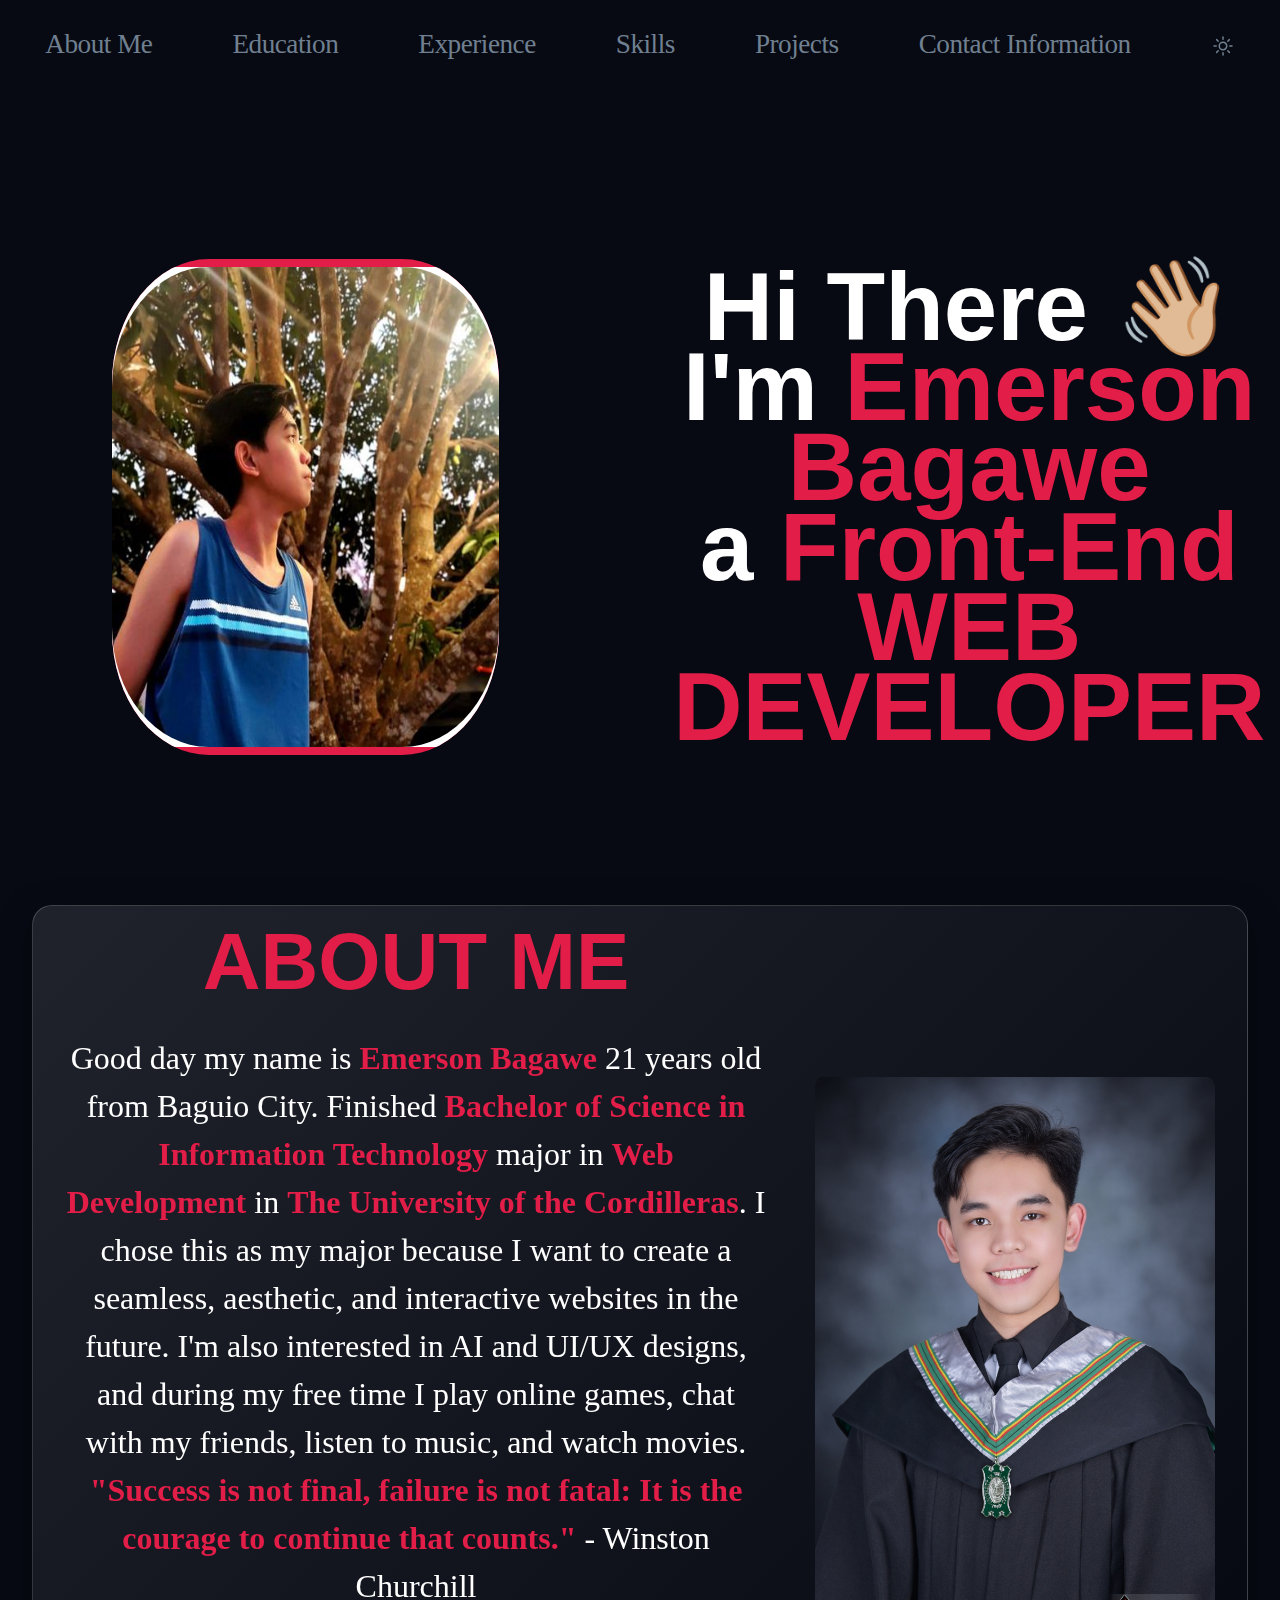
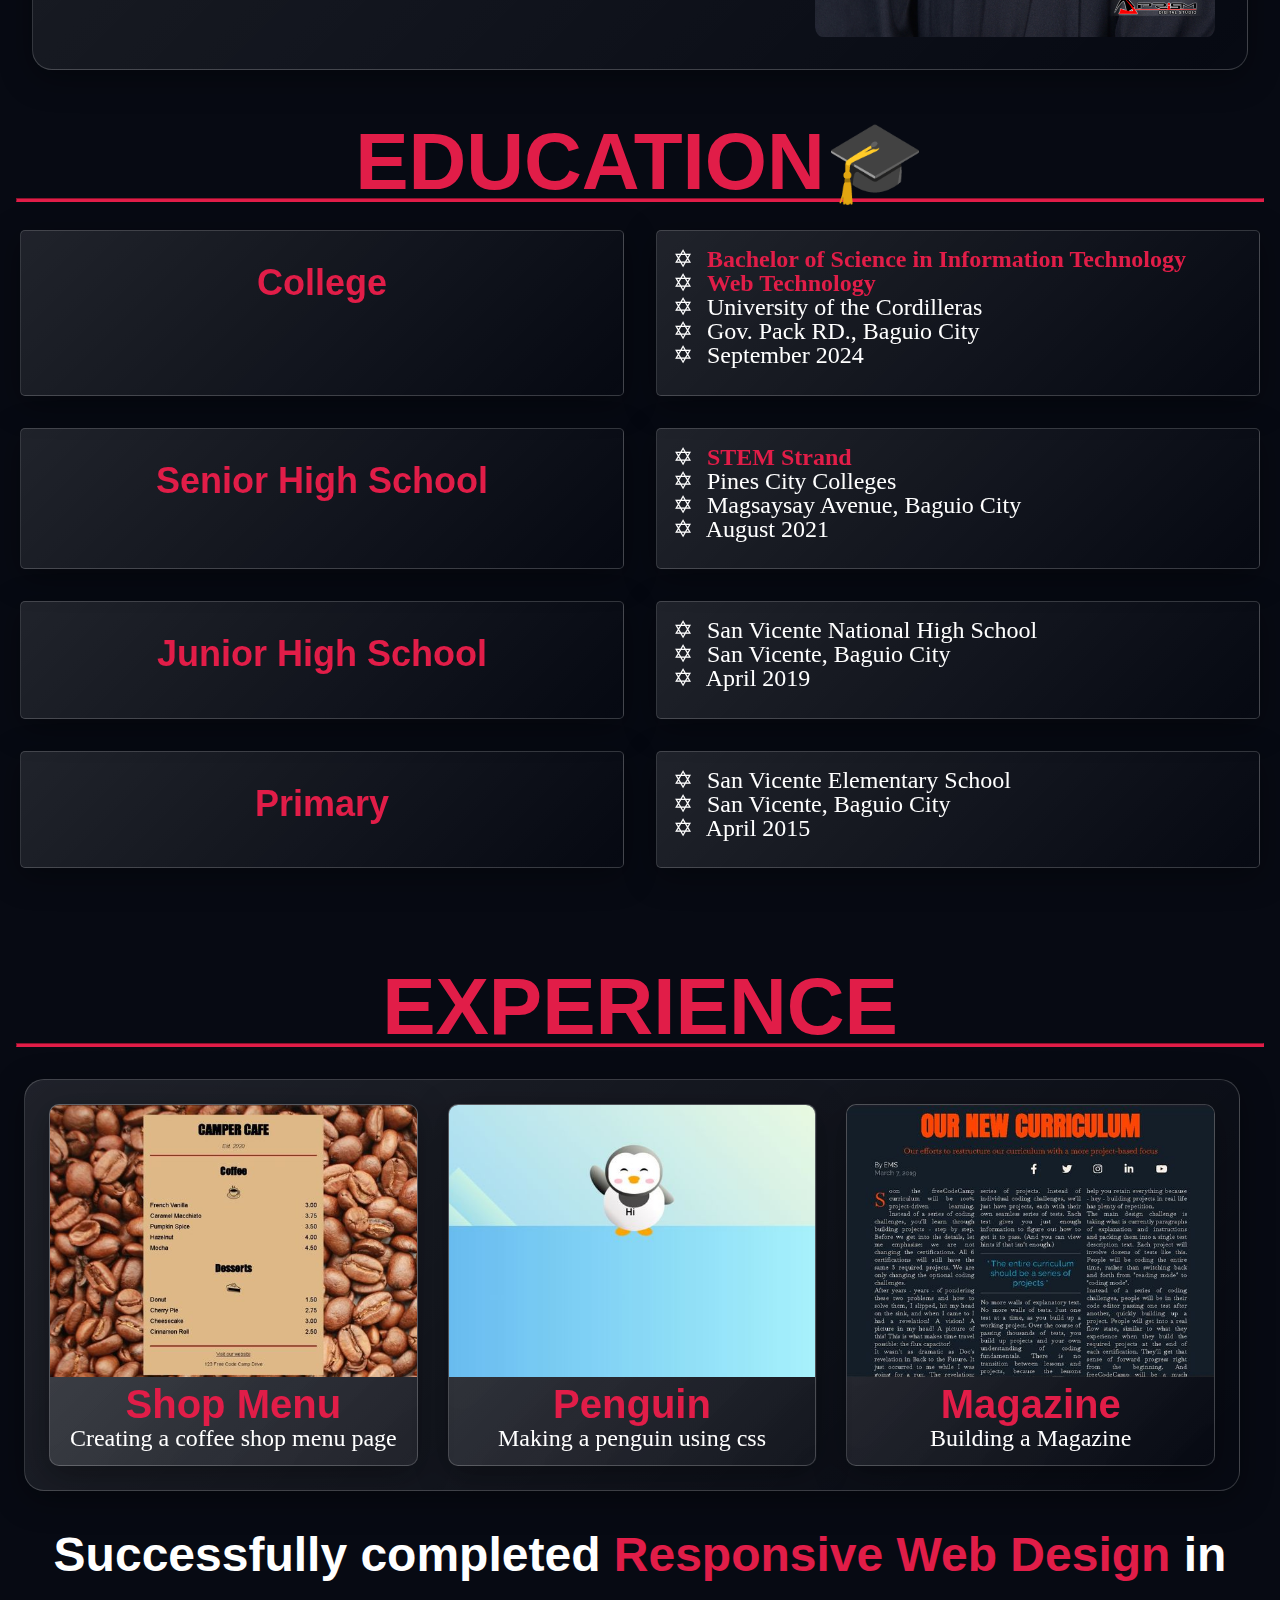
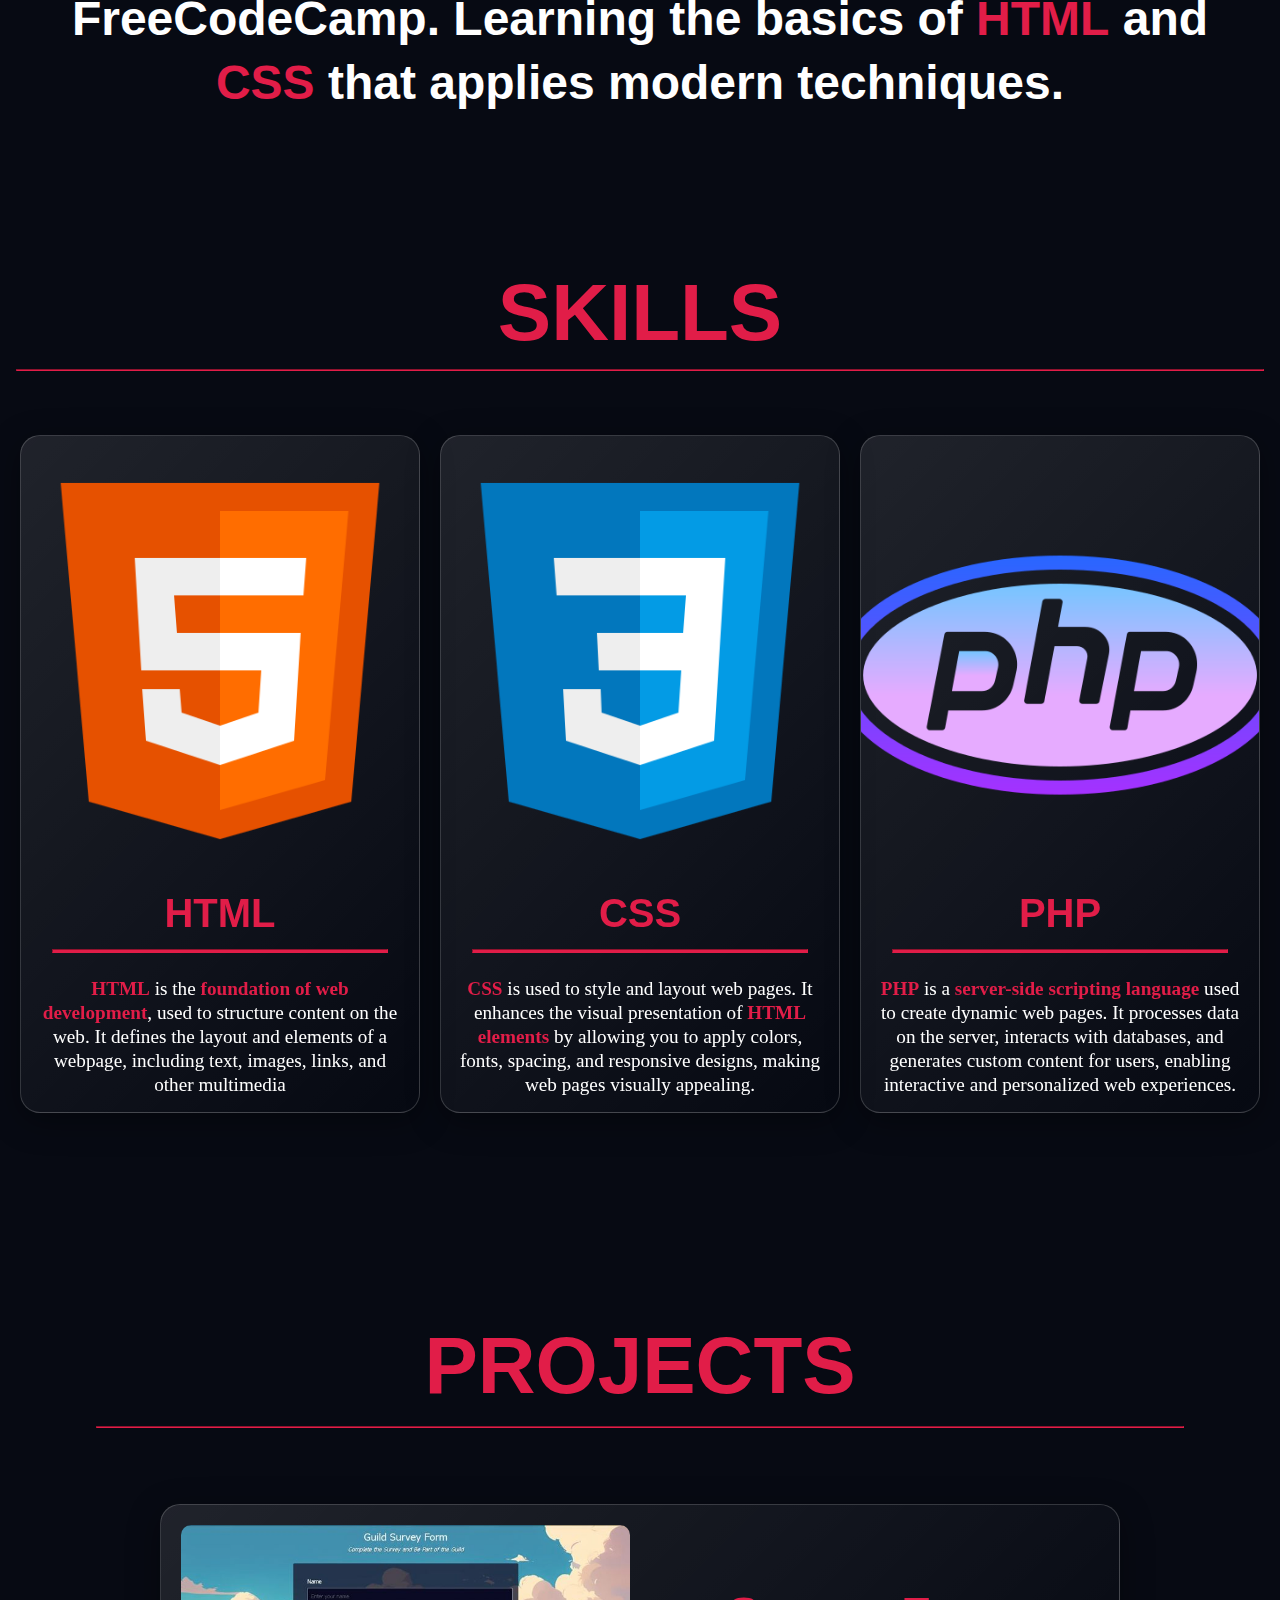
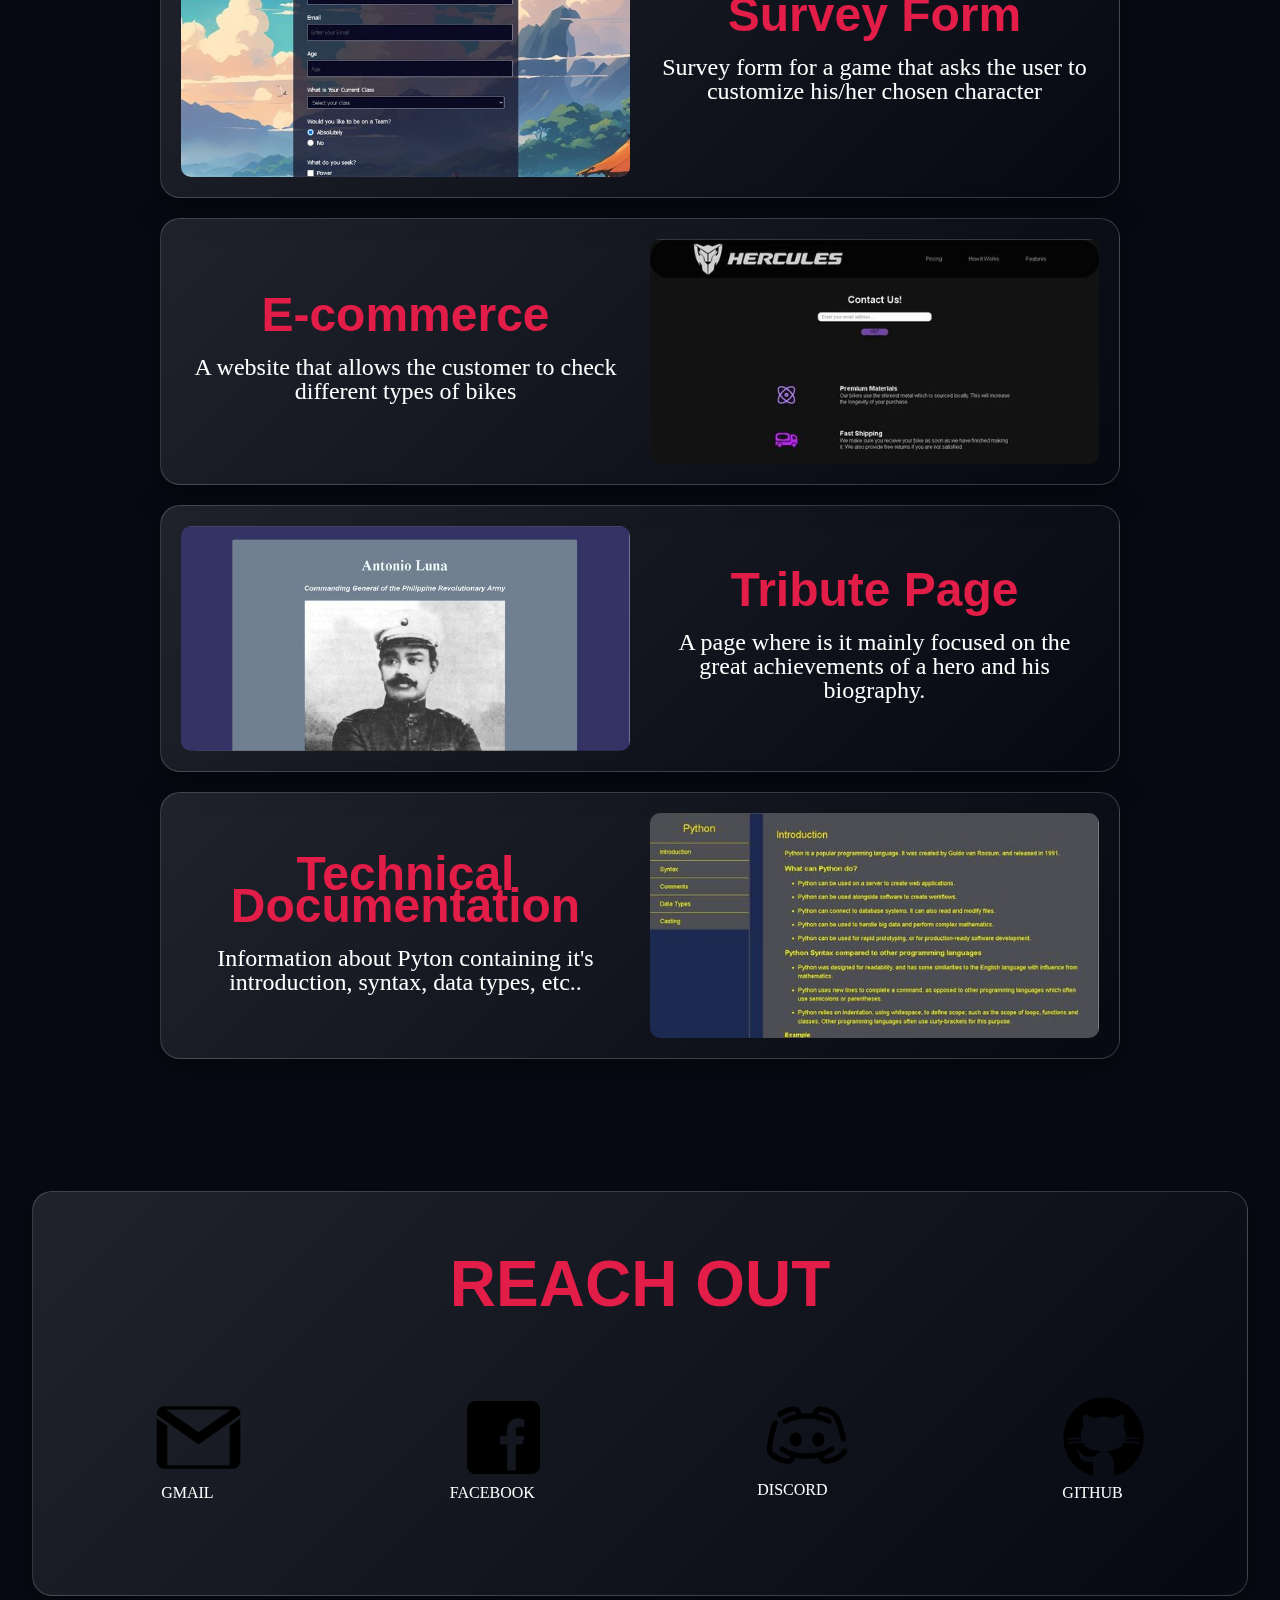
<file: index.html>
<!DOCTYPE html>
<html lang="en">
<head>
    <meta charset="UTF-8">
    <meta name="viewport" content="width=device-width, initial-scale=1.0">
    <link rel="stylesheet" href="styles.css">
    <title>Portfolio</title>
</head>
<body>
    <header class="header">
        <nav>
            <ul class="header__menu">
                <li>
                    <a class="header__links" href="#about">About Me</a>
                </li>
                <li>
                    <a class="header__links" href="#education">Education</a>
                </li>
                <li>
                    <a class="header__links" href="#experience">Experience</a>
                </li>
                <li>
                    <a class="header__links" href="#skill">Skills</a>
                </li>
                <li>
                    <a class="header__links" href="#project">Projects</a>
                </li>
                <li>
                    <a class="header__links" href="#contact">Contact Information</a>
                </li>
                <li>
                    <button class="header__dark">
                        <svg xmlns="http://www.w3.org/2000/svg" fill="none" viewBox="0 0 24 24" stroke-width="1.5" stroke="currentColor">
                            <path stroke-linecap="round" stroke-linejoin="round" d="M12 3v2.25m6.364.386-1.591 1.591M21 12h-2.25m-.386 6.364-1.591-1.591M12 18.75V21m-4.773-4.227-1.591 1.591M5.25 12H3m4.227-4.773L5.636 5.636M15.75 12a3.75 3.75 0 1 1-7.5 0 3.75 3.75 0 0 1 7.5 0Z" />
                        </svg>
                    </button>
                </li>
            </ul>
        </nav>
    </header>
    <main>
        <section class="hero">
            <div class="hero__border">
                <img class="hero__pict" src="./SRC/hero.jpg" alt="Hero">
            </div> 
            <h1>Hi There 👋🏼<br>I'm <strong>Emerson Bagawe</strong> <br> a <strong>Front-End <br> WEB DEVELOPER</strong></h1>
        </section>
        <section class="About" id="about">
            <div class="About__content">
            <h1 class="About__title">ABOUT ME</h1>
            <p class="About__text">Good day my name is <strong>Emerson Bagawe</strong> 21 years old from Baguio City.
                Finished <strong>Bachelor of Science in Information Technology</strong> major in <strong>Web Development</strong>
                in <strong>The University of the Cordilleras</strong>. I chose this as my major because I want to create a seamless,
                aesthetic, and interactive websites in the future. I'm also interested in AI and UI/UX designs, and during my free time I play online
                games, chat with my friends, listen to music, and watch movies.<br>
                <strong>"Success is not final, failure is not fatal: It is the courage to continue that counts."</strong> - Winston Churchill
            </p>
            </div>
            <div class="About__pict">
                <img class="About_img" src="./SRC/about.jpg" alt="About Pict" >
            </div>
        </section>
        <section class="Education" id=education >
        <h1 class="Education__title">EDUCATION🎓</h1>
        <hr>
        <section class="Grid">
            <div class="Grid__items">
                <h2><strong>College</strong></h2>
            </div>
            <div class="Grid__items">
                <ul class="Grid__ul">
                    <li class="Grid__list"><strong>Bachelor of Science in Information Technology</strong></li>
                    <li class="Grid__list"><strong>Web Technology</strong></li>
                    <li class="Grid__list">University of the Cordilleras</li>
                    <li class="Grid__list">Gov. Pack RD., Baguio City</li>
                    <li class="Grid__list">September 2024</li>
                </ul>
            </div>
            <div class="Grid__items">
                <h2><strong>Senior High School</strong></h2>
            </div>
            <div class="Grid__items">
                <ul class="Grid__ul">
                <li class="Grid__list"><strong>STEM Strand</strong></li>
                <li class="Grid__list">Pines City Colleges</li>
                <li class="Grid__list">Magsaysay Avenue, Baguio City</li>
                <li class="Grid__list">August 2021</li>
                </ul>
            </div>
            <div class="Grid__items">
                <h2><strong>Junior High School</strong></h2>
            </div>
            <div class="Grid__items">
                <ul class="Grid__ul">
                    <li class="Grid__list">San Vicente National High School</li>
                    <li class="Grid__list">San Vicente, Baguio City</li>
                    <li class="Grid__list">April 2019</li>
                </ul>
            </div>
            <div class="Grid__items">
                <h2><strong>Primary</strong></h2>
            </div>
            <div class="Grid__items">
                <ul class="Grid__ul">
                <li class="Grid__list">San Vicente Elementary School</li>
                <li class="Grid__list">San Vicente, Baguio City</li>
                <li class="Grid__list">April 2015</li>
                </ul>
            </div>
        </section>
        </section>
        <section class="experience" id=experience>
            <h1 class="experience__title"> EXPERIENCE</h1>
            <hr>
            <article class="experience_art">
            <div class="experience__card">
                <img src="./SRC/cafe.jpg" alt="coffee" class="card__img">
                <div class="card__description">
                    <h3>Shop Menu</h3>
                    <p>Creating a coffee shop menu page</p>
                </div>
            </div>
            <div class="experience__card">
                <img src="./SRC/penguin.jpg" alt="penguin" class="card__img">
                <div class="card__description">
                    <h3>Penguin</h3>
                    <p>Making a penguin using css</p>
                </div>
            </div>
            <div class="experience__card">
                <img src="./SRC/magazine.jpg" alt="magazine" class="card__img">
                <div class="card__description">
                    <h3>Magazine</h3>
                    <p>Building a Magazine</p>
                </div>
            </div>
        </article>
        <article class="experience__description">
            <h2> Successfully completed <strong>Responsive Web Design</strong> in FreeCodeCamp.
            Learning the basics of <strong>HTML</strong> and <strong>CSS</strong> that applies modern techniques.
            </h2>
        </article>
        </section>
        <section class="skill" id=skill>
            <h1 class="skill__title">SKILLS</h1>
            <hr>
            <article class="skill__art">
            <div class="skill__card">
                <img src="./SRC/html.png" alt="html" class="skill__img">
                <div class="s__card_description">
                    <h3>HTML</h3>
                    <hr>
                    <p><strong>HTML</strong> is the <strong>foundation of web development</strong>, used to structure content on the web. It defines the layout and elements of a webpage, including text, images, links, and other multimedia</p>
                </div>
            </div>
            <div class="skill__card">
                <img src="./SRC/css.png" alt="css" class="skill__img">
                <div class="s__card_description">
                    <h3>CSS</h3>
                    <hr>
                    <p><strong>CSS</strong> is used to style and layout web pages. It enhances the visual presentation of <strong>HTML elements</strong> by allowing you to apply colors, fonts, spacing, and responsive designs, making web pages visually appealing.</p>
                </div>
            </div>
            <div class="skill__card">
                <img src="./SRC/php.png" alt="php" class="skill__img"> 
                <div class="s__card_description">
                    <h3>PHP</h3>
                    <hr>
                    <p><strong>PHP</strong> is a <strong>server-side scripting language</strong> used to create dynamic web pages. It processes data on the server, interacts with databases, and generates custom content for users, enabling interactive and personalized web experiences.</p>
                </div>
            </div>
        </article>
        </section>
        <section class="project">
        <h1 id=project>PROJECTS</h1>
        <hr>
        <article class="project__art">
            <div class="project__grid">
                <img src="./SRC/survey1.jpg" alt="Project__1" class="project__img">
                <div class="project__description">
                    <h3>Survey Form</h3>
                    <p>Survey form for a game that asks the user to customize his/her chosen character</p>
                </div>
            </div>
            <div class="project__grid project__reverse">
                <img src="./SRC/ecomm.jpg" alt="Project__2" class="project__img">
                <div class="project__description">
                    <h3>E-commerce</h3>
                    <p>A website that allows the customer to check different types of bikes</p>
                </div>
            </div>
            <div class="project__grid">
                <img src="./SRC/tribute.jpg" alt="Project__3" class="project__img">
                <div class="project__description">
                    <h3>Tribute Page</h3>
                    <p>A page where is it mainly focused on the great achievements of a hero and his biography.</p>
                </div>
            </div>
            <div class="project__grid project__reverse">
                <img src="./SRC/tech.jpg" alt="Project__4" class="project__img">
                <div class="project__description">
                    <h3>Technical Documentation</h3>
                    <p>Information about Pyton containing it's introduction, syntax, data types, etc..</p>
                </div>
            </div>
        </article>
        </section>
        <footer class="contact" id=contact>
            <section class="contact_content" >
                <div class="contact__title">
                    <h1>REACH OUT</h1>
                </div>
                <div class="contact__information">
                    <ul class="contact__li">
                        <li>
                            <a href="mailto:bagawe.emerson4@gmail.com" target="_blank">
                                <img src="./SRC/gmail.png">GMAIL
                            </a>
                        </li>
                        <li>
                            <a href="https://www.facebook.com/emsemsemsemsemsemsemsemsemsems" target="_blank">
                                <img src="./SRC/facebook.png">FACEBOOK
                            </a>
                        </li>
                        <li>
                            <a href="https://discordapp.com/users/781198018791735296" target="_blank">
                                <img src="./SRC/discord.png">DISCORD
                            </a>
                        </li>
                        <li>
                            <a href="https://github.com/Emerson-Bagawe" target="_blank">
                                <img src="./SRC/github.png">GITHUB
                            </a>
                    </ul>
                </div>
        </section>
        </footer>
    </main>
    <script src="./script.js"></script>
</body>
</html>
</file>
<file: styles.css>
:root{
    --main-white:#ffff;
    --main-black:#000000;
    --main-section:#505050;
    --main-grey:#708090;
    --main-bg:#070a13;
    --main-cherry:#e11d48;
    --main-border:#D2042D;
}
strong{
    color: var(--main-cherry);
}
h1,h2,h3,h4{
    font-family: 'Franklin Gothic Medium', 'Arial Narrow', Arial, sans-serif;
}
p{
    color: var(--main-white);
}
*{
    box-sizing: border-box;
    margin: 0;
    padding: 0;
}
.light-mode {
    --main-black:#f2f2f2;
    --main-white:#505050;
    --main-section:#505050;
    --main-grey:#708090;
    --main-bg:#e6e6e6;
    --main-cherry:#56aed7;
    --main-border:#D2042D;
}
body{
    line-height: 1.5rem;
    background:var(--main-bg);
}
img{
    display: block;
    max-width: 100%;
}
section{
    width: 100%;
    margin-left: auto;
    margin-right: auto;
    height: 85vh;
    margin-top: 5em;

}
hr{
    height: 4px;
    background-color: var(--main-cherry);
    margin: 1.5rem 1rem;
    border-color: var(--main-cherry);
}
/*--------------------------------Header Section--------------------------------*/
.header{
    display: flex;
    align-items:baseline;
    justify-content: space-around;
    color: var(--main-white);
    width: 100%;
}
.header__menu{
    display: flex;
    align-items: center;
    list-style: none;
    padding-top: 2rem;
    gap: 5rem;
}
.header__links{
    position: relative;
    text-decoration: none;
    font-size: 1.7rem;
    letter-spacing: -.03rem;
    color:var(--main-grey);
    transition: color .5s;
}
.header__links:hover{
    color: var(--main-white);
}
.header__links:after{
    content: "";
    position: absolute;
    background-color: var(--main-cherry);
    height: 3px;
    width: 0;
    left: 0;
    bottom: -10px;
    transition: .3s;
}
.header__links:hover:after{
    width: 100%;;
}
.header__dark{
    color: var(--main-grey);
    display: block;
    height: 1.5rem;
    width: 1.5rem;
    border: none;
    background: none;
    cursor: pointer;
}
/*--------------------------------Hero Section--------------------------------*/
.hero{
    display: flex;
    border-radius: 3%;
    margin: 5% 5%;
    font-size: 3rem;
    align-items: center;
    gap:1rem;
    color: var(--main-white);
}
.hero > h1{
    text-align: center;
    line-height: 5rem;
    margin-left: 5rem;
}
.hero__pict{
    width: 30rem;
    height: 30rem;
    border-radius: 25%;
    overflow: hidden;
    z-index: 1;
}
.hero__border{
    margin-left: 3rem;
    position: relative;
    display: flex;
    width: 31rem;
    height: 31rem;
    justify-content: center;
    align-items: center;
    background-color: var(--main-cherry);
    overflow: hidden;
    border-radius:25%;
}
.hero__border::before{
    content: "";
    position: absolute;
    width: 30rem;
    height: 30rem;
    background-color: var(--main-white);
    animation: border 3.5s linear infinite;  
}
.hero__border .pict{
    content: "";
    position: absolute;
    inset: 10px;
    border-radius: 50%;
}
@keyframes border {
    0%{
        transform: rotate(0deg);
    }
    100%{
        transform: rotate(360deg);
    }
}
/*--------------------------------About Section--------------------------------*/
.About{
    background: linear-gradient(135deg, rgba(255, 255, 255, 0.1), rgba(255, 255, 255, 0));
    backdrop-filter: blur(10px);
    -webkit-backdrop-filter: blur(10px);
    border-radius: 20px;
    border:1px solid rgba(255, 255, 255, 0.18);
    box-shadow: 0 8px 32px 0 rgba(0, 0, 0, 0.37);
    margin-bottom: 2rem;
    margin-top: -3rem;
    width: 95vw;
    color: var(--main-white);
    display: flex;
    align-items: flex-start;
    gap:3rem;
    padding: 2rem;
}
.About__title {
    align-self: flex-start;
    font-size: 5em;
    color: var(--main-cherry);
}
.About__content{
    text-align: center;
    gap: 3rem;
    flex:1;
    gap: 10rem;
    line-height: 3rem;
}
.About__text{
    font-size: 2rem;
    margin-top: 3rem;
}
.About__pict{
    height: auto;
    width: 25rem;
    align-self: flex-end;
    flex-shrink: 0;
}
.About_img{
    border-radius: 2%;
    height: auto;
}
/*--------------------------------Education Section--------------------------------*/
.Education{
    color: var(--main-white);
    text-align: center;
}
.Education>h1{
    font-size: 5em;
    color: var(--main-cherry);
}

.Grid{
    display: grid;
    grid-template-columns: repeat(2,1fr);
    grid-template-rows: repeat(6,auto);
    gap:2rem;
    padding: 20px;
    background-color: var(--main-bg);
    margin-top: -1rem;
}
.Grid__items{
    background: linear-gradient(135deg, rgba(255, 255, 255, 0.1), rgba(255, 255, 255, 0));
    backdrop-filter: blur(10px);
    -webkit-backdrop-filter: blur(10px);
    border-radius: 20px;
    border:1px solid rgba(255, 255, 255, 0.18);
    box-shadow: 0 8px 32px 0 rgba(0, 0, 0, 0.37);
    color: var(--main-white);
    pad: 20px;
    border-radius: 5px;
    list-style-position: inside;
    text-align: start;
    padding: 1rem;
    font-size: 1.5rem;
}
.Grid__ul{
    list-style-type:'\2721';
}
.Grid__items > h2{
    text-align: center;
    margin-top: 1.5rem;
}
.Grid__list::before{
    content: " ";
    margin-left: .5rem;
}
/*--------------------------------Experience Section--------------------------------*/
.experience{
    color: var(--main-white);
}
.experience>h1{
    font-size: 5em;
    text-align: center;
    color: var(--main-cherry);
}
.experience_art{
    background: linear-gradient(135deg, rgba(255, 255, 255, 0.1), rgba(255, 255, 255, 0));
    backdrop-filter: blur(10px);
    -webkit-backdrop-filter: blur(10px);
    border-radius: 20px;
    border:1px solid rgba(255, 255, 255, 0.18);
    box-shadow: 0 8px 32px 0 rgba(0, 0, 0, 0.37);
    display: flex;
    flex-wrap: wrap;
    justify-content: space-between;
    gap: 1rem;
    padding: 1.5rem;
    margin-top: 2rem;
    margin-left: 1.5rem;
    width: 95vw;
}
.experience__card{
    background: linear-gradient(135deg, rgba(255, 255, 255, 0.1), rgba(255, 255, 255, 0));
    backdrop-filter: blur(10px);
    -webkit-backdrop-filter: blur(10px);
    border-radius: 20px;
    border:1px solid rgba(255, 255, 255, 0.18);
    box-shadow: 0 8px 32px 0 rgba(0, 0, 0, 0.37);
    border-radius: 10px;
    overflow: hidden;
    transition: transform .2s;
    flex: 1 1 calc(33.33% - 20px);
    max-width: calc(33.33% - 20px);
    text-align: center;
}
.experience__card:hover{
    transform: translateY(-10px);
}
.card__img{
    width: 100%;
    height: 17rem;
    object-fit: cover;
}
.card__description{
    padding: 15px;
}
.card__description h3{
    margin: 0 0 10px 0;
    color: var(--main-cherry);
    font-size: 2.5rem;
}
.card__description p {
    color:var(--main-white);
    font-size: 1.5rem ;
}
.experience__description{
    text-align: center;
    margin: 2rem 1rem;
    font-size: 2rem;
    line-height: 4rem;
}
/*--------------------------------Skill Section--------------------------------*/
.skill{
    display: flex;
    flex-direction: column;
    gap: 20px;
    background-color: var(--main-bg);
    color: var(--main-white);
    margin-top: 8.8rem;
}
.skill >h1 {
    color: var(--main-cherry);
    font-size: 5em;
    text-align: center;
}
.skill__art{
    display: flex;
    flex-direction: row;
    gap: 20px;
    padding: 20px;
    align-items: center;
    justify-content: space-between;
}
.skill__card{
    background: linear-gradient(135deg, rgba(255, 255, 255, 0.1), rgba(255, 255, 255, 0));
    backdrop-filter: blur(10px);
    -webkit-backdrop-filter: blur(10px);
    border-radius: 20px;
    border:1px solid rgba(255, 255, 255, 0.18);
    box-shadow: 0 8px 32px 0 rgba(0, 0, 0, 0.37);
    overflow: hidden;
    transition: transform 0.2s;
    width: 50vh;
    text-align: center;
}
.skill__card:hover{
    transform:translateY(-10px);
}
.skill__img{
    width: 100%;
    height: 50vh;
    object-fit: cover;
}
.s__card_description{
    padding: 15px;
}
.s__card_description h3{
    margin: 0 0 10px 0;
    color: var(--main-cherry);
    font-size: 2.5rem 
    
}
.s__card_description p {
    margin: 0;
    color: var(--main-white);
    font-size: 1.2rem 
}
/*--------------------------------Project Section--------------------------------*/
.project{
    margin-top: 34rem;
    align-items: center;
    justify-content: center;
    display: flex;
    flex-direction: column;
}
.project>hr{
    width: 85vw;
    color: var(--main-cherry);
    margin-top: 3rem;
}
.project>h1{
    color: var(--main-cherry);
    font-size: 5em;
    text-align: center;
    margin-top: 3rem;
}
.project__art{
    margin-top: 2rem;
    display: grid;
    grid-template-columns: 1fr;
    gap: 20px;
    padding: 20px;
    background-color: var(--main-bg);
}
.project__grid{
    background: linear-gradient(135deg, rgba(255, 255, 255, 0.1), rgba(255, 255, 255, 0));
    backdrop-filter: blur(10px);
    -webkit-backdrop-filter: blur(10px);
    border-radius: 20px;
    border:1px solid rgba(255, 255, 255, 0.18);
    box-shadow: 0 8px 32px 0 rgba(0, 0, 0, 0.37);
    display: grid;
    grid-template-columns: 1fr 1fr;
    gap: 20px;
    overflow: hidden;
    padding: 20px;
    width: 75vw;
    align-items: center;
    justify-content: center;
}
.project__img{
    height: auto;
    border-radius: 10px;
    object-fit: cover;
}
.project__description{
    padding:10px
}
.project__description h3{
    margin-bottom:1.5rem;
    line-height: 2rem;
    color: var(--main-cherry);
    font-size: 3rem;
    text-align: center;
}
.project__description p {
    color: var(--main-white);
    font-size: 1.5rem;
    text-align: center;
}
.project__reverse{
    grid-template-columns: 1fr 1fr;
}
.project__reverse .project__img{
    order:2;
}
.project__reverse .project__description{
    order:1;
}
/*--------------------------------Contacts Section--------------------------------*/
.contact{
    background: linear-gradient(135deg, rgba(255, 255, 255, 0.1), rgba(255, 255, 255, 0));
    backdrop-filter: blur(10px);
    -webkit-backdrop-filter: blur(10px);
    border-radius: 20px;
    border:1px solid rgba(255, 255, 255, 0.18);
    box-shadow: 0 8px 32px 0 rgba(0, 0, 0, 0.37);
    width: 95vw;
    margin-left: 2em;
    margin-bottom: 1em;
    height: 45vh;
    color: var(--main-cherry);
    margin-top: 26rem;
    overflow: hidden;
}
.contact__title{
    flex-basis: 100%;
}
.contact__title h1{
    text-align: center;
    font-size: 4em;
}
.contact_content{
    display: flex;
    justify-content: space-around;
    align-items: flex-start;
    flex-wrap: wrap;
}
.contact__information{
    flex: 1;
    margin: 10px;
}
.contact__li{
    display: flex;
    justify-content: center;
    align-items: center;
    transition: transform .3s ease-out;
    text-align: center;
    gap:1em;
    color: var(--main-white);
    list-style: none;
}
.contact__li img{
    margin-left: 7rem;
    margin-top: -17rem;
    width: 30%;
    height: 30%;
}
.contact__li a {
    display: inline;
    color: var(--main-white);
    text-decoration: none;
    transition: color .5s;
}
.contact__li a:hover {
    text-decoration: underline;
    color: var(--main-cherry);
}
.contact__li img:hover{
    transform: translateY(8px);
}
/*--------------------------------Custom Scrollbar--------------------------------*/
body::-webkit-scrollbar {
    width: 8px;
}

body::-webkit-scrollbar-track {
    box-shadow: inset 0 0 6px rgba(0, 0, 0, 0);
}

body::-webkit-scrollbar-thumb {
    background-color: var(--main-cherry);
    outline: var(--main-cherry);
}
</file>
